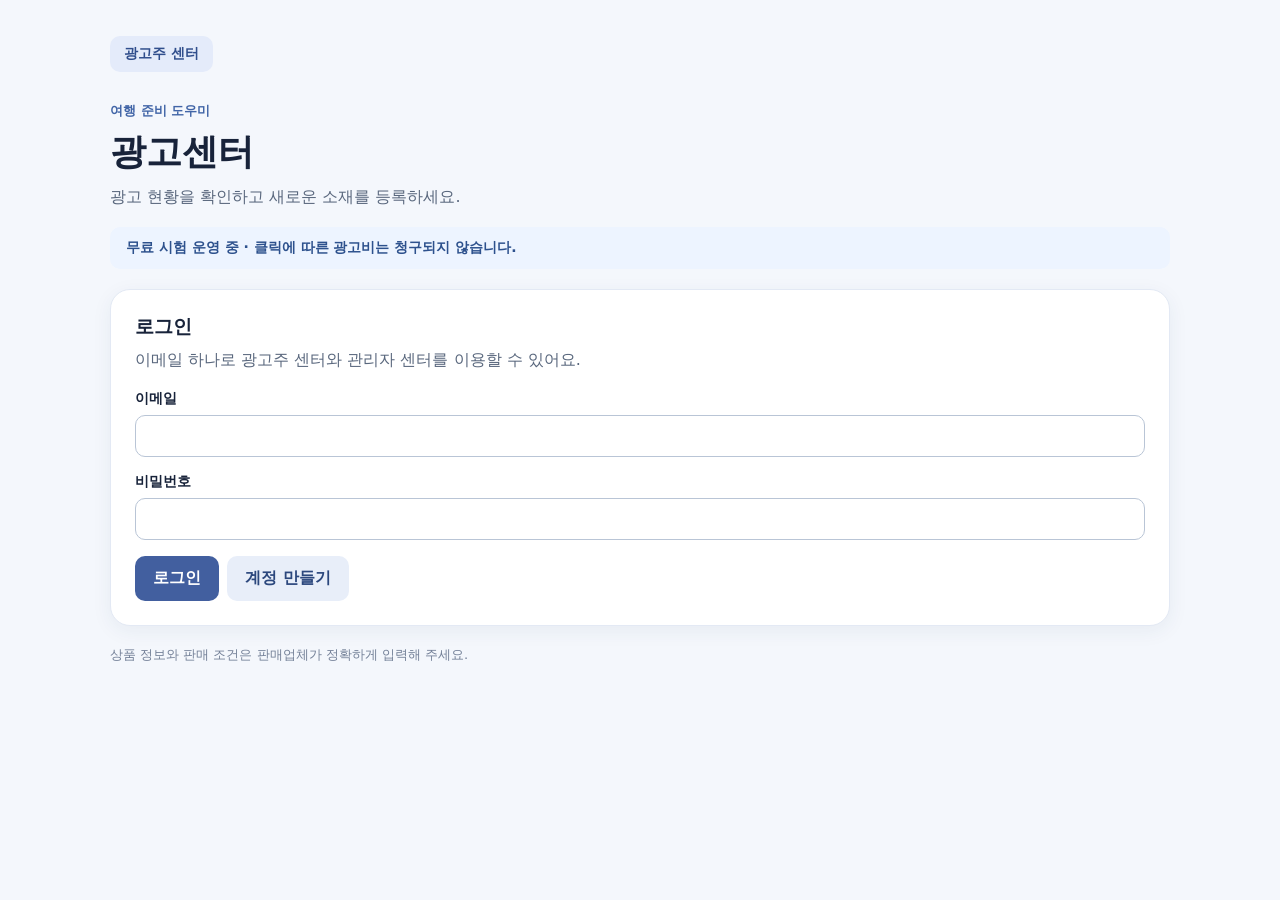
<file: advertiser/index.html>
<!doctype html>
<html lang="ko">
<head>
  <meta charset="utf-8"><meta name="viewport" content="width=device-width,initial-scale=1">
  <title>여행 준비 도우미 · 광고센터</title>
  <link rel="stylesheet" href="style.css">
</head>
<body>
  <main>
    <nav class="top-nav"><a class="active" href="index.html">광고주 센터</a><a id="admin-link" href="admin.html" hidden>관리자 센터</a></nav><header><span class="eyebrow">여행 준비 도우미</span><h1>광고센터</h1><p>광고 현황을 확인하고 새로운 소재를 등록하세요.</p></header>
    <div class="trial-notice">무료 시험 운영 중 · 클릭에 따른 광고비는 청구되지 않습니다.</div>
    <section id="config-panel" class="panel" hidden>
      <h2>서버 연결</h2><p>운영자가 프로젝트의 공개 정보를 설정합니다.</p>
      <form id="config-form"><label>Supabase URL<input id="project-url" type="url" placeholder="https://프로젝트.supabase.co" required></label><label>공개용 키<input id="public-key" type="text" autocomplete="off" required></label><button type="submit">연결 정보 저장</button></form>
    </section>
    <section id="auth-panel" class="panel" hidden>
      <h2>로그인</h2><p>이메일 하나로 광고주 센터와 관리자 센터를 이용할 수 있어요.</p>
      <form id="auth-form"><label>이메일<input id="email" type="email" autocomplete="email" required></label><label>비밀번호<input id="password" type="password" autocomplete="current-password" minlength="8" required></label><div class="actions"><button type="submit">로그인</button><button id="signup" class="secondary" type="button">계정 만들기</button></div></form>
      <div id="verify-email" class="verification" hidden><p>인증 메일의 링크를 누른 뒤 돌아와 로그인해 주세요. 메일이 안 보이면 스팸함도 확인해 주세요.</p><button id="resend-email" class="secondary" type="button">인증 메일 다시 받기</button></div>
    </section>
    <div id="workspace" hidden>
      <div class="workspace-bar"><span id="account"></span><button id="logout" class="link" type="button">로그아웃</button></div>
      <section id="dashboard-view">
        <div class="dashboard-heading"><div><span class="eyebrow">내 광고</span><h2>광고 대시보드</h2><p>최근 등록한 광고의 검토 현황을 한눈에 확인하세요.</p></div><div class="actions"><button id="new-campaign-button" class="secondary" type="button">＋ 캠페인</button><button id="open-create" type="button">＋ 광고 만들기</button></div></div>
        <div class="stats-grid" aria-label="최근 광고 현황">
          <div class="stat"><span>전체 요청</span><strong id="stat-total">—</strong></div>
          <div class="stat"><span>검토 대기</span><strong id="stat-pending">—</strong></div>
          <div class="stat"><span>승인</span><strong id="stat-approved">—</strong></div>
          <div class="stat"><span>반려</span><strong id="stat-rejected">—</strong></div>
        </div>
        <section class="panel performance-panel">
          <div class="performance-top"><div><span class="eyebrow">PERFORMANCE</span><h2>광고 성과</h2><p>캠페인부터 소재까지 한눈에 비교하세요.</p></div><div class="performance-controls"><label class="period-label">조회 기간<select id="performance-period"><option value="1">오늘</option><option value="7">최근 7일</option><option value="30" selected>최근 30일</option><option value="0">전체 기간</option></select></label><button id="refresh-performance" class="secondary" type="button">새로고침</button></div></div>
          <div class="performance-summary" aria-label="선택 기간 성과 요약">
            <div><span>노출수</span><strong id="performance-loaded">—</strong><small>광고 목록에 포함된 횟수</small></div>
            <div><span>클릭수</span><strong id="performance-clicks">—</strong><small>광고 상품을 누른 횟수</small></div>
            <div><span>실제 비용</span><strong id="performance-cost">—</strong><small id="performance-cost-help">실제 과금 준비 중</small></div>
            <div><span>잔액</span><strong id="performance-balance">—</strong><small>확인된 충전 잔액</small></div>
          </div>
          <div class="performance-toolbar"><div class="performance-tabs" role="group" aria-label="성과 구분"><button type="button" class="secondary active" data-performance="campaign">캠페인</button><button type="button" class="secondary" data-performance="group">광고그룹</button><button type="button" class="secondary" data-performance="creative">소재</button></div><button id="clear-performance-filter" class="link" type="button" hidden>전체 보기</button></div>
          <p id="performance-context" class="performance-context">전체 캠페인</p>
          <div id="performance-list" aria-live="polite">성과를 불러오고 있어요.</div>
          <p class="performance-footnote">한국 시간 기준 · 노출수는 광고가 목록에 불러와진 횟수이며 실제 화면에서 본 횟수와 달라요. 클릭수는 기록된 전체 클릭이며 시험용입니다. 실제 비용은 잔액·과금 기능을 연결한 뒤 표시됩니다.</p>
        </section>
        <section class="panel" id="wallet-history-panel" hidden><div class="dashboard-list-heading"><div><h2>잔액 변동 내역</h2><p>최근 50건 · 실제 원장 기준</p></div><button id="wallet-history-refresh" class="link" type="button">새로고침</button></div><div id="wallet-history" aria-live="polite"></div></section>
        <section class="panel"><div class="dashboard-list-heading"><div><h2>최근 광고 요청</h2><p>최근 100개 요청 기준이에요.</p></div><button id="refresh-drafts" class="link" type="button">새로고침</button></div><div id="drafts" aria-live="polite"></div></section>
      </section>
      <div id="create-view" hidden>
      <button id="back-dashboard" class="link back-link" type="button">‹ 대시보드로 돌아가기</button>
      <div class="grid">
        <section class="panel"><h2>광고 만들기</h2><p>캠페인 → 광고그룹 → 소재 순서로 입력해 주세요.</p>
          <form id="ad-form">
            <h3>1. 캠페인</h3>
            <label>캠페인 선택<select id="campaign-select"><option value="">새 캠페인 만들기</option></select></label>
            <div id="new-campaign"><label>캠페인 이름<input id="campaign-name" maxlength="80" placeholder="예: 일본 여행 캠페인"></label><label>일 예산 (원, 선택)<input id="campaign-budget" type="number" min="0" max="2147483647" placeholder="예: 10000"></label></div>
            <small>예산은 참고용으로 저장되며 자동 지출 제한은 아직 적용되지 않아요.</small>
            <h3>2. 광고그룹</h3>
            <label>광고그룹 선택<select id="group-select"><option value="">새 광고그룹 만들기</option></select></label>
            <div id="new-group"><label>광고그룹 이름<input id="group-name" maxlength="80" placeholder="예: 일본 eSIM 3일"></label><label>클릭당 입찰가 (원)<input id="group-bid" type="number" min="0" max="2147483647" placeholder="예: 100"></label></div>
            <small>입찰가가 높은 광고부터 정렬됩니다. 클릭 과금과 자동 예산 제한은 아직 적용되지 않아요. 새 앱부터 순위가 반영됩니다.</small>
            <h3>3. 소재</h3>
            <p>등록한 소재는 관리자가 검토한 후 앱에 표시됩니다.</p>
            <label>업체명<input id="merchant" maxlength="80" required></label>
            <label>상품 이미지<input id="image" type="file" accept="image/jpeg,image/png,image/webp" required><small>정사각형 1:1 (예: 1000 × 1000) · JPG, PNG, WEBP · 최대 3MB</small></label>
            <label>제목<input id="title" maxlength="60" required placeholder="예: 일본 eSIM 3일"></label>
            <label>한 줄 설명<input id="description" maxlength="80" required placeholder="예: 매일 1GB 사용"></label>
            <div class="two"><label>종류<select id="sim-type"><option value="sim">유심</option><option value="esim">eSIM</option></select></label><label>여행 국가<select id="country"><option value="JP">일본</option><option value="VN">베트남</option><option value="TH">태국</option><option value="US">미국</option><option value="TW">대만</option><option value="CN">중국</option><option value="PH">필리핀</option><option value="SG">싱가포르</option><option value="MY">말레이시아</option><option value="ID">인도네시아</option><option value="FR">프랑스</option><option value="DE">독일</option><option value="IT">이탈리아</option><option value="ES">스페인</option><option value="GB">영국</option><option value="AU">호주</option><option value="CA">캐나다</option><option value="NZ">뉴질랜드</option><option value="CH">스위스</option><option value="HK">홍콩</option><option value="IN">인도</option><option value="MX">멕시코</option><option value="AT">오스트리아</option><option value="PT">포르투갈</option><option value="NL">네덜란드</option><option value="FI">핀란드</option><option value="GR">그리스</option></select></label></div>
            <div class="two"><label>사용 일수<input id="duration" type="number" min="1" max="365" value="3" required></label><label>가격 (원)<input id="price" type="number" min="0" max="2147483647" placeholder="선택 사항"></label></div>
            <label>구매 링크<input id="purchase" type="url" placeholder="https://" required></label>
            <button id="submit-ad" type="submit">검토 요청</button>
          </form>
        </section>
        <aside><section class="panel preview-panel"><span class="eyebrow">미리보기</span><h2>앱에서 이렇게 보여요</h2><div class="preview"><div class="preview-photo"><img id="preview-image" alt="상품 이미지 미리보기" hidden><span id="image-placeholder">이미지</span></div><div class="preview-copy"><strong id="preview-title">상품 제목</strong><div class="preview-detail"><p id="preview-description">3일 · 한 줄 설명</p><span class="preview-ad-label">광고 · <span id="preview-merchant">업체명</span></span></div><b id="preview-price"></b></div></div><p class="hint">국가와 유심 종류, 여행 일수가 맞는 여행자에게 표시됩니다.</p></section>
        </aside>
      </div>
      </div>
    </div>
    <dialog id="edit-dialog" class="edit-dialog"><form id="edit-form">
      <div class="edit-heading"><h2 id="edit-title">수정</h2><button id="edit-close" class="link" type="button" aria-label="닫기">✕</button></div>
      <p id="edit-help"></p>
      <div id="edit-basic"><label>이름<input id="edit-name" maxlength="80"></label></div>
      <div id="edit-campaign-fields"><label>일 예산 (원, 선택)<input id="edit-budget" type="number" min="0" max="2147483647"></label><small>예산은 참고용이며 자동 지출 제한은 아직 적용되지 않아요.</small></div>
      <div id="edit-group-fields"><label>클릭당 입찰가 (원)<input id="edit-bid" type="number" min="0" max="2147483647"></label><div class="two"><label>종류<select id="edit-sim"><option value="sim">유심</option><option value="esim">eSIM</option></select></label><label>여행 국가<select id="edit-country"></select></label></div><label>사용 일수<input id="edit-duration" type="number" min="1" max="365"></label><small>국가·종류·일수를 바꾸면 승인된 소재는 노출이 중지되고 자동으로 다시 검수받습니다. 입찰가만 바꾸면 재검수하지 않아요. 클릭 과금은 아직 적용되지 않아요.</small></div>
      <div id="edit-creative-fields"><label>업체명<input id="edit-merchant" maxlength="80"></label><label>제목<input id="edit-creative-title" maxlength="60"></label><label>한 줄 설명<input id="edit-description" maxlength="80"></label><label>가격 (원, 선택)<input id="edit-price" type="number" min="0" max="2147483647"></label><label>구매 링크<input id="edit-url" type="url" placeholder="https://"></label><label>이미지 변경 (선택)<input id="edit-image" type="file" accept="image/jpeg,image/png,image/webp"><small>변경할 때만 선택 · 정사각형 1:1 · 최대 3MB</small></label></div>
      <p id="edit-message" role="status" aria-live="polite"></p><div class="actions"><button id="edit-save" type="submit">저장</button><button id="edit-cancel" type="button" class="secondary">취소</button></div>
    </form></dialog>
    <p id="message" role="status" aria-live="polite"></p>
    <footer>상품 정보와 판매 조건은 판매업체가 정확하게 입력해 주세요.</footer>
  </main><script src="config.js" defer></script><script src="session.js" defer></script><script src="image-ratio.js" defer></script><script src="app.js" defer></script>
</body></html>
</file>
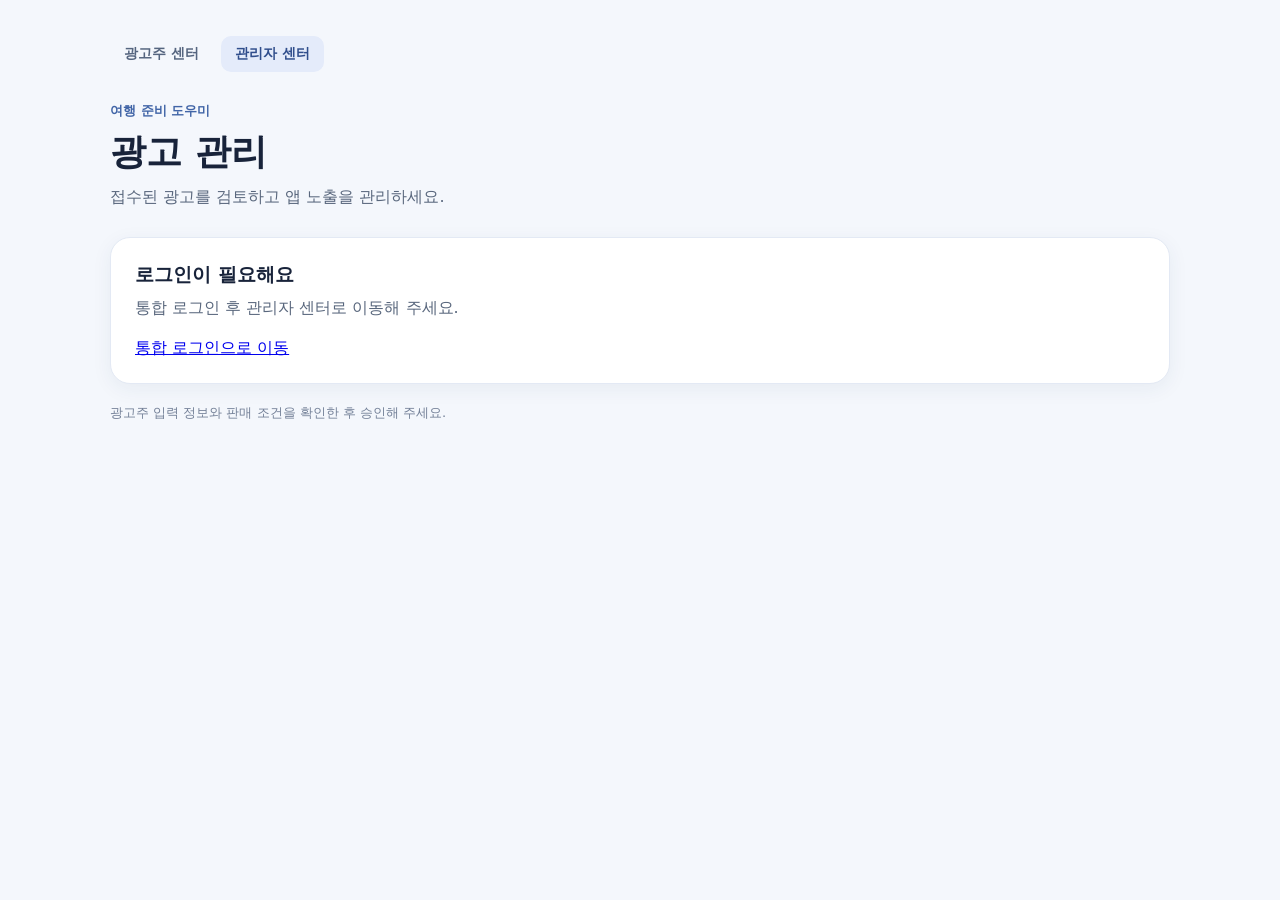
<file: advertiser/admin.html>
<!doctype html>
<html lang="ko"><head><meta charset="utf-8"><meta name="viewport" content="width=device-width,initial-scale=1"><title>광고 관리 · 여행 준비 도우미</title><link rel="stylesheet" href="style.css"></head>
<body><main>
  <nav class="top-nav"><a href="index.html">광고주 센터</a><a class="active" href="admin.html">관리자 센터</a></nav>
  <header><span class="eyebrow">여행 준비 도우미</span><h1>광고 관리</h1><p>접수된 광고를 검토하고 앱 노출을 관리하세요.</p></header>
  <section class="panel" id="admin-login"><h2 id="admin-login-title">로그인 확인 중</h2><p id="admin-login-help">잠시만 기다려 주세요.</p><a href="index.html" id="unified-login" hidden>통합 로그인으로 이동</a></section>
  <div id="admin-workspace" hidden><div class="workspace-bar"><span id="admin-account"></span><button id="admin-logout" class="link" type="button">로그아웃</button></div>
    <section class="panel mfa-panel" id="mfa-panel"><h2>관리자 2단계 인증</h2><p id="mfa-help">인증 상태를 확인하고 있어요.</p>
      <button id="mfa-setup" class="secondary" type="button" hidden>인증 앱 설정</button><button id="mfa-enforce" class="secondary" type="button" hidden>관리자 2단계 인증 필수로 설정</button><button id="mfa-challenge" class="secondary" type="button" hidden>인증번호 입력</button>
      <div id="mfa-secret-section" hidden><p>인증 앱에서 계정을 추가하고 아래 설정 키를 직접 입력하세요. 이 키는 다른 사람에게 공유하지 마세요. 휴대폰을 잃어버려도 인증 앱 계정을 복구할 수 있도록 인증 앱의 복구 방법을 먼저 확인하세요.</p><label>설정 키<input id="mfa-secret" readonly autocomplete="off"></label><button id="mfa-copy" type="button" class="link">키 복사</button></div>
      <form id="mfa-form" hidden><label>인증 앱의 6자리 번호<input id="mfa-code" inputmode="numeric" autocomplete="one-time-code" pattern="[0-9]{6}" maxlength="6" required></label><button id="mfa-verify" type="submit">인증 확인</button><button id="mfa-cancel" class="secondary" type="button">취소</button></form><p id="mfa-message" role="status" aria-live="polite"></p>
    </section>
    <div id="admin-operations" hidden>
    <div class="admin-layout"><section class="panel"><div class="review-head"><div><h2>광고 검수</h2><p>내용과 구매 링크를 확인한 후 승인하거나 반려해 주세요.</p></div><button class="link" id="admin-refresh" type="button">새로고침</button></div><div class="filter" role="group" aria-label="광고 상태"><button data-filter="pending" class="active" type="button">검토 대기</button><button data-filter="approved" type="button">승인</button><button data-filter="rejected" type="button">반려</button></div><div id="review-list" aria-live="polite"></div></section>
      <aside class="panel admin-summary"><h2>검수 현황</h2><div class="summary-number" id="pending-count">0</div><div class="summary-label">검토 대기</div><div class="summary-number" id="approved-count">0</div><div class="summary-label">승인된 요청</div><p class="status-note">광고를 승인하면 조건에 맞는 유심·eSIM 화면에 표시됩니다.</p></aside></div>
    <section class="panel wallet-panel"><div class="review-head"><div><h2>광고주 잔액 관리</h2><p id="wallet-help">과금 준비 상태를 확인하고 있어요.</p></div><button id="wallet-refresh" class="link" type="button">새로고침</button></div>
      <form id="wallet-form"><label>광고주<select id="wallet-owner" required disabled><option value="">광고주 선택</option></select></label><label>입금 확인 금액 (원)<input id="wallet-amount" type="number" min="1" max="1000000000" required disabled></label><label>입금 거래 고유번호<input id="wallet-reference" maxlength="80" required disabled placeholder="중복 충전 방지를 위한 거래 번호"></label><button id="wallet-submit" type="submit" disabled>입금 확인 후 충전</button></form><p id="wallet-message" role="status" aria-live="polite"></p>
    </section>
    <section class="panel audit-panel"><div class="review-head"><div><h2>광고 변경 이력</h2><p>최근 100건 · 2단계 인증 후 확인</p></div><button id="audit-refresh" class="link" type="button">새로고침</button></div><div id="audit-list" aria-live="polite">관리자 2단계 인증 후 확인할 수 있어요.</div></section>
    <section class="panel refund-panel" hidden><div class="review-head"><div><h2>광고 클릭 환불</h2><p>차감 내역을 확인하고 잘못 청구된 클릭을 환불합니다. 최근 100건</p></div><button id="refund-refresh" class="link" type="button">새로고침</button></div><div id="refund-list" aria-live="polite">관리자 2단계 인증 후 확인할 수 있어요.</div><p id="refund-message" role="status" aria-live="polite"></p></section>
    <section class="panel refund-panel"><div class="review-head"><div><h2>부분 환불·충전 취소</h2><p>최근 100건 · 충전 취소는 잔액이 충분할 때 전액 취소합니다.</p></div><button id="correction-refresh" class="link" type="button">새로고침</button></div><div id="correction-list" aria-live="polite">관리자 2단계 인증 후 확인할 수 있어요.</div><button id="correction-retry" class="secondary" type="button" hidden>처리 결과 다시 확인</button><p id="correction-message" role="status" aria-live="polite"></p></section>
    </div>
  </div>
  <p id="admin-message" role="status" aria-live="polite"></p><footer>광고주 입력 정보와 판매 조건을 확인한 후 승인해 주세요.</footer>
</main><script src="config.js" defer></script><script src="session.js" defer></script><script src="image-ratio.js" defer></script><script src="admin.js" defer></script></body></html>
</file>
<file: advertiser/style.css>
:root{font-family:system-ui,-apple-system,sans-serif;color:#18233a;background:#f4f7fc}*{box-sizing:border-box}body{margin:0}main{max-width:1100px;margin:auto;padding:36px 20px}header{margin-bottom:28px}h1{font-size:clamp(26px,4vw,36px);margin:8px 0}h2{font-size:19px;margin:0 0 8px}p{color:#59677d;line-height:1.5;margin:0 0 18px}.eyebrow{font-size:13px;color:#4165a7;font-weight:700}.panel{background:#fff;border:1px solid #e3e9f4;border-radius:20px;padding:24px;box-shadow:0 5px 20px #253d6010;margin-bottom:16px}.grid{display:grid;grid-template-columns:1fr 1fr;gap:20px;align-items:start}.workspace-bar{display:flex;justify-content:space-between;align-items:center;margin-bottom:12px;color:#59677d}form{display:grid;gap:16px}label{display:grid;gap:7px;font-size:14px;font-weight:650}input,select{font:inherit;color:inherit;background:#fff;border:1px solid #b9c5d6;border-radius:10px;padding:12px;width:100%;min-width:0}input[type=file]{font-size:13px}small{color:#68758b;font-weight:400}button{font:inherit;font-weight:700;background:#425f9f;color:#fff;border:0;border-radius:10px;padding:12px 18px;cursor:pointer}button:disabled{opacity:.6;cursor:wait}.secondary{background:#e8eef9;color:#2b477d}.link{background:transparent;color:#425f9f;padding:6px}.actions{display:flex;gap:8px}.two{display:grid;grid-template-columns:1fr 1fr;gap:12px}.preview{display:flex;gap:16px;border:1px solid #e6ebf3;border-radius:16px;padding:16px}.preview-photo{flex:0 0 96px;height:96px;border-radius:12px;background:#e7edf8;display:grid;place-items:center;color:#657999;overflow:hidden}.preview-photo img{width:100%;height:100%;object-fit:cover}.preview-copy{min-width:0;display:flex;flex-direction:column;align-items:flex-start;gap:5px}.preview-copy strong,.preview-copy p{overflow-wrap:anywhere}.preview-copy p{margin:0;font-size:14px;max-width:100%;white-space:nowrap;overflow:hidden;text-overflow:ellipsis}.preview-copy small{font-size:12px}.badge{color:#425f9f;background:#eef3ff;border-radius:6px;padding:3px 6px;font-size:12px;font-weight:700}.hint{font-size:13px;margin:14px 0 0}.draft{border-top:1px solid #edf0f5;padding:12px 0}.draft strong{display:block}.draft small{display:block;margin-top:4px}#message{white-space:pre-line;color:#314f8c;font-weight:600}footer{color:#748198;font-size:13px;margin-top:20px}[hidden]{display:none!important}@media(max-width:700px){main{padding:24px 16px}.grid{grid-template-columns:1fr}.preview-panel{order:-1}.two{grid-template-columns:1fr 1fr}}
.top-nav{display:flex;gap:8px;margin-bottom:28px}.top-nav a{color:#55657f;text-decoration:none;font-size:14px;font-weight:700;padding:9px 14px;border-radius:10px}.top-nav a.active{background:#e4ebfa;color:#304e8c}.admin-layout{display:grid;grid-template-columns:minmax(0,1fr) 300px;gap:20px;align-items:start}.review-card{border:1px solid #e2e9f3;border-radius:16px;padding:16px;margin-top:14px}.review-head{display:flex;justify-content:space-between;align-items:flex-start;gap:12px}.status{display:inline-block;padding:4px 9px;border-radius:999px;background:#edf2ff;color:#3a5da2;font-size:12px;font-weight:700}.status.approved{background:#e4f6ec;color:#206b45}.status.rejected{background:#fff0ee;color:#a84136}.review-meta{display:flex;gap:6px;flex-wrap:wrap;margin:12px 0;color:#64748b;font-size:13px}.review-meta span{background:#f3f6fa;padding:4px 8px;border-radius:6px}.review-image{width:96px;height:96px;border-radius:12px;object-fit:cover;background:#e7edf8}.review-body{display:flex;gap:16px;margin:12px 0}.review-body>div{min-width:0}.review-body h3{margin:3px 0;font-size:16px;overflow-wrap:anywhere}.review-body p{margin:5px 0;font-size:14px;overflow-wrap:anywhere}.review-actions{display:flex;gap:8px;flex-wrap:wrap}.danger{background:#fff0ee;color:#a84136}.empty{color:#77849a;text-align:center;padding:28px 8px}.summary-number{font-size:30px;font-weight:800;color:#304e8c}.summary-label{font-size:13px;color:#64748b;margin-bottom:15px}.status-note{font-size:13px;color:#64748b}.filter{display:flex;gap:8px;flex-wrap:wrap}.filter button{background:#eef2f8;color:#53637a;font-size:13px;padding:8px 12px}.filter button.active{background:#425f9f;color:#fff}.reason{margin:10px 0}.reason textarea{width:100%;font:inherit;border:1px solid #b9c5d6;border-radius:10px;padding:10px;min-height:70px;resize:vertical}@media(max-width:700px){.admin-layout{grid-template-columns:1fr}.admin-summary{order:-1}.review-image{width:76px;height:76px}}

.verification{margin-top:20px;border-top:1px solid #e3e9f4;padding-top:16px}.verification p{font-size:14px;margin:0 0 10px}.verification button{font-size:14px}

.dashboard-heading{display:flex;justify-content:space-between;align-items:center;gap:20px;margin:12px 0 20px}.dashboard-heading h2{font-size:24px;margin:5px 0 4px}.dashboard-heading p{margin:0}.dashboard-heading button{white-space:nowrap}.stats-grid{display:grid;grid-template-columns:repeat(4,minmax(0,1fr));gap:12px;margin-bottom:18px}.stat{background:#fff;border:1px solid #e3e9f4;border-radius:16px;padding:18px}.stat span{display:block;color:#64748b;font-size:13px}.stat strong{display:block;font-size:25px;margin-top:8px;color:#243d70}.dashboard-list-heading{display:flex;justify-content:space-between;align-items:start;gap:10px}.dashboard-list-heading p{font-size:13px;margin-bottom:4px}.draft-row{display:flex;justify-content:space-between;align-items:center;gap:14px;border-top:1px solid #edf0f5;padding:16px 0}.draft-row:first-child{margin-top:10px}.draft-row strong{display:block;overflow-wrap:anywhere}.draft-row small{display:block;margin-top:6px}.draft-row .draft-content{min-width:0}.draft-row .status{flex-shrink:0}.back-link{margin:0 0 12px -6px}.empty-dashboard{padding:36px 8px;text-align:center;color:#65758e}.empty-dashboard strong{display:block;margin-bottom:8px;color:#243d70}.empty-dashboard p{font-size:14px;margin:0}.dashboard-error{padding:24px 0;color:#9c4139}@media(max-width:700px){.dashboard-heading{align-items:stretch;flex-direction:column;gap:12px}.dashboard-heading button{width:100%}.stats-grid{grid-template-columns:repeat(2,minmax(0,1fr));gap:8px}.stat{padding:14px}.stat strong{font-size:22px}}

.performance-tabs{display:flex;gap:8px;flex-wrap:wrap;margin:18px 0 12px}.performance-tabs button{padding:9px 16px}.performance-tabs .active{background:#435b95;color:white;border-color:#435b95}.performance-row{display:flex;justify-content:space-between;gap:12px;align-items:center;padding:15px 2px;border-top:1px solid #e4e7ee}.performance-row strong,.performance-row small{display:block}.performance-row small{margin-top:4px;color:#71798c}.performance-values{font-size:14px;color:#405783;text-align:right}@media(max-width:520px){.performance-row{align-items:flex-start;flex-direction:column}.performance-values{text-align:left}}

.preview-copy{flex:1}.preview-detail{display:flex;align-items:center;gap:8px;width:100%;min-width:0}.preview-detail p{flex:1;min-width:0}.preview-ad-label{flex:0 1 auto;min-width:0;max-width:45%;font-size:12px;white-space:nowrap;overflow:hidden;text-overflow:ellipsis}
.performance-panel{padding:28px}.performance-top{display:flex;align-items:flex-start;justify-content:space-between;gap:20px}.performance-top h2{font-size:23px;margin:5px 0 6px}.performance-top p{margin:0;font-size:14px}.performance-controls{display:flex;align-items:end;gap:8px}.period-label{font-size:12px;color:#68758b;min-width:130px}.period-label select{padding:9px 30px 9px 10px}.performance-controls button{padding:10px 14px;white-space:nowrap}.performance-summary{display:grid;grid-template-columns:repeat(4,minmax(0,1fr));gap:10px;margin:24px 0 16px}.performance-summary>div{background:#f6f8fc;border:1px solid #e9edf5;border-radius:12px;padding:15px;min-width:0}.performance-summary span,.performance-summary small{display:block;font-size:12px;color:#68758b}.performance-summary strong{display:block;font-size:25px;margin:8px 0;color:#172b4d}.performance-toolbar{display:flex;align-items:center;justify-content:space-between;gap:8px;border-bottom:1px solid #e8edf5}.performance-tabs{display:flex;gap:6px;margin:0}.performance-tabs button{background:transparent;color:#69758a;border:0;border-radius:0;padding:13px 12px;font-weight:600}.performance-tabs button.active{background:transparent;color:#375b9f;box-shadow:inset 0 -3px #4266a8}.performance-context{margin:15px 0;color:#53637b;font-size:13px}.performance-table-wrap{overflow-x:auto}.performance-table{border-collapse:collapse;width:100%;min-width:620px;text-align:left;font-size:14px}.performance-table caption{position:absolute;width:1px;height:1px;overflow:hidden;clip:rect(0,0,0,0)}.performance-table th{font-size:12px;color:#728097;font-weight:600;background:#f7f9fc}.performance-table th,.performance-table td{padding:13px 11px;border-bottom:1px solid #edf0f5;white-space:nowrap}.performance-table td:first-child{max-width:230px;white-space:normal}.performance-table td small{display:block;margin-top:4px}.performance-name{padding:0;background:transparent;color:#31599d;text-align:left;overflow-wrap:anywhere}.performance-footnote{font-size:12px;color:#78849a;margin:18px 0 0}.performance-panel #performance-list:not(:has(table)){padding:24px 10px;color:#78849a;font-size:14px}@media(max-width:650px){.performance-panel{padding:20px}.performance-top{flex-direction:column}.performance-controls{width:100%}.period-label{flex:1}.performance-summary{grid-template-columns:repeat(2,minmax(0,1fr));margin-top:18px}.performance-summary strong{font-size:22px}}
.edit-dialog{width:min(520px,calc(100% - 32px));max-height:calc(100% - 32px);overflow:auto;border:0;border-radius:18px;padding:24px;box-shadow:0 14px 45px #172b4d40}.edit-dialog::backdrop{background:#14213d88}.edit-dialog form{display:grid;gap:15px}.edit-dialog form>div:not(.edit-heading):not(.actions){display:grid;gap:14px}.edit-heading{display:flex;justify-content:space-between;align-items:center}.edit-heading h2{margin:0}.edit-dialog p{margin:0}.edit-dialog #edit-message{color:#a13939}.edit-dialog .actions button{flex:1}

.trial-notice{margin:-10px 0 20px;padding:12px 16px;border-radius:10px;background:#edf4ff;color:#2d518d;font-size:14px;font-weight:600}
.performance-table td:last-child{white-space:nowrap}.performance-table td:last-child .link{padding:5px}.delete-action{color:#a43f45}
.performance-table th:last-child,.performance-table td:last-child{position:sticky;right:0;background:#fff;box-shadow:-4px 0 8px #172b4d0a;z-index:1}.performance-table th:last-child{background:#f7f9fc}

.delivery-switch-wrap{display:inline-flex;align-items:center;gap:5px;vertical-align:middle;margin:0 5px}.delivery-switch{position:relative;display:inline-block;flex:none;width:46px;height:28px;padding:0;border:0;border-radius:999px;background:#adb7c8;vertical-align:middle;transition:background .15s}.delivery-switch::after{content:"";position:absolute;width:20px;height:20px;left:4px;top:4px;border-radius:50%;background:#fff;box-shadow:0 1px 3px #172b4d38;transition:transform .15s}.delivery-switch[aria-checked="true"]{background:#4565a5}.delivery-switch[aria-checked="true"]::after{transform:translateX(18px)}.delivery-switch:focus-visible{outline:3px solid #8aabed;outline-offset:2px}.delivery-switch:disabled{cursor:wait;opacity:.55}.delivery-switch-label{font-size:12px;font-weight:600;color:#59677d}

.delivery-state .delivery-switch-wrap{margin:0}.delivery-state small{margin-top:4px;color:#68758b}
.mfa-panel #mfa-secret-section{margin:16px 0}.mfa-panel #mfa-secret-section p{font-size:14px}.mfa-panel #mfa-secret{font-family:monospace;letter-spacing:.06em}.mfa-panel #mfa-form{max-width:340px;margin-top:16px}.mfa-panel #mfa-message{margin:12px 0 0;font-size:14px;color:#53637b}
.refund-row{display:flex;justify-content:space-between;align-items:center;gap:12px;padding:12px 0;border-top:1px solid #edf0f5}.refund-row strong,.refund-row small{display:block}.refund-row small{margin-top:4px}.refund-row button{padding:8px 14px}#refund-message{margin:12px 0 0;font-size:14px}
.wallet-history-row{display:flex;justify-content:space-between;gap:12px;padding:12px 0;border-top:1px solid #edf0f5}.wallet-history-row strong,.wallet-history-row small{display:block}.wallet-history-row small{margin-top:4px}
.audit-row{padding:12px 0;border-top:1px solid #edf0f5}.audit-row strong,.audit-row small{display:block}.audit-row small{margin-top:4px}
</file>
